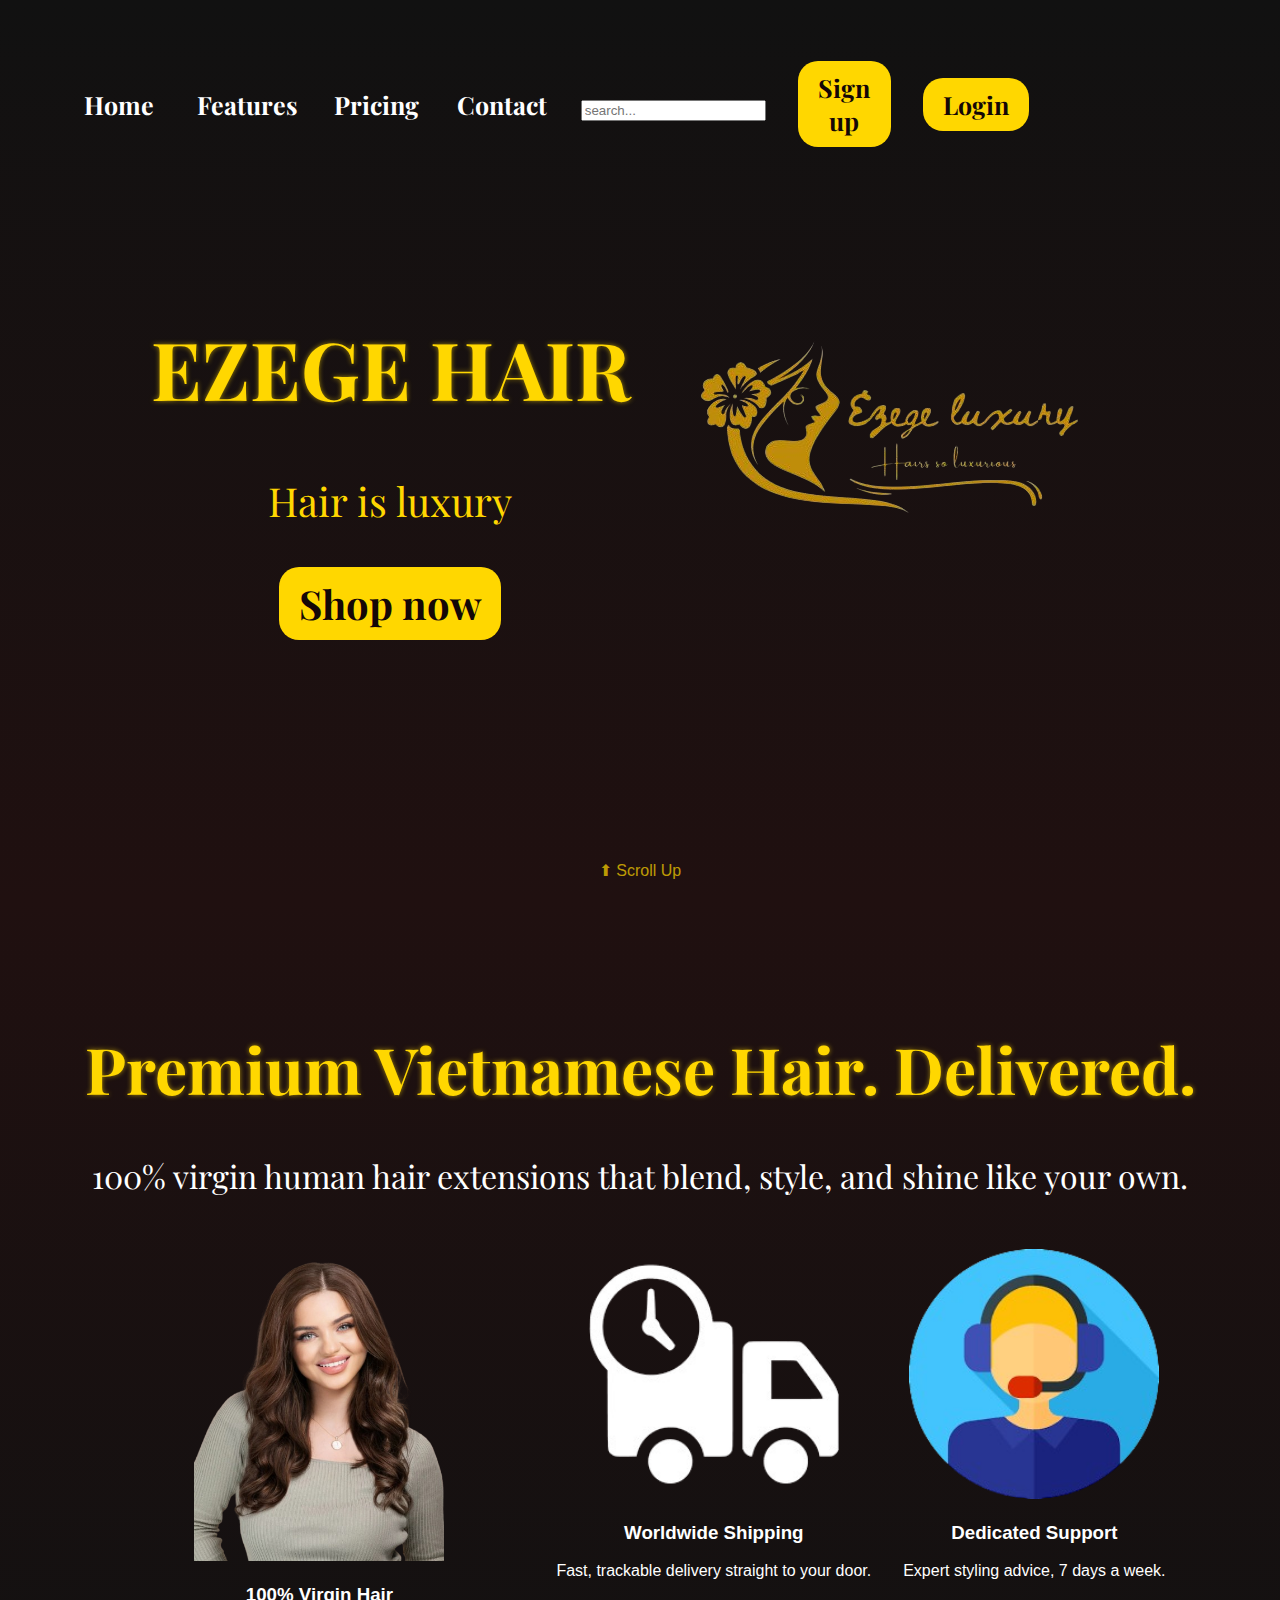
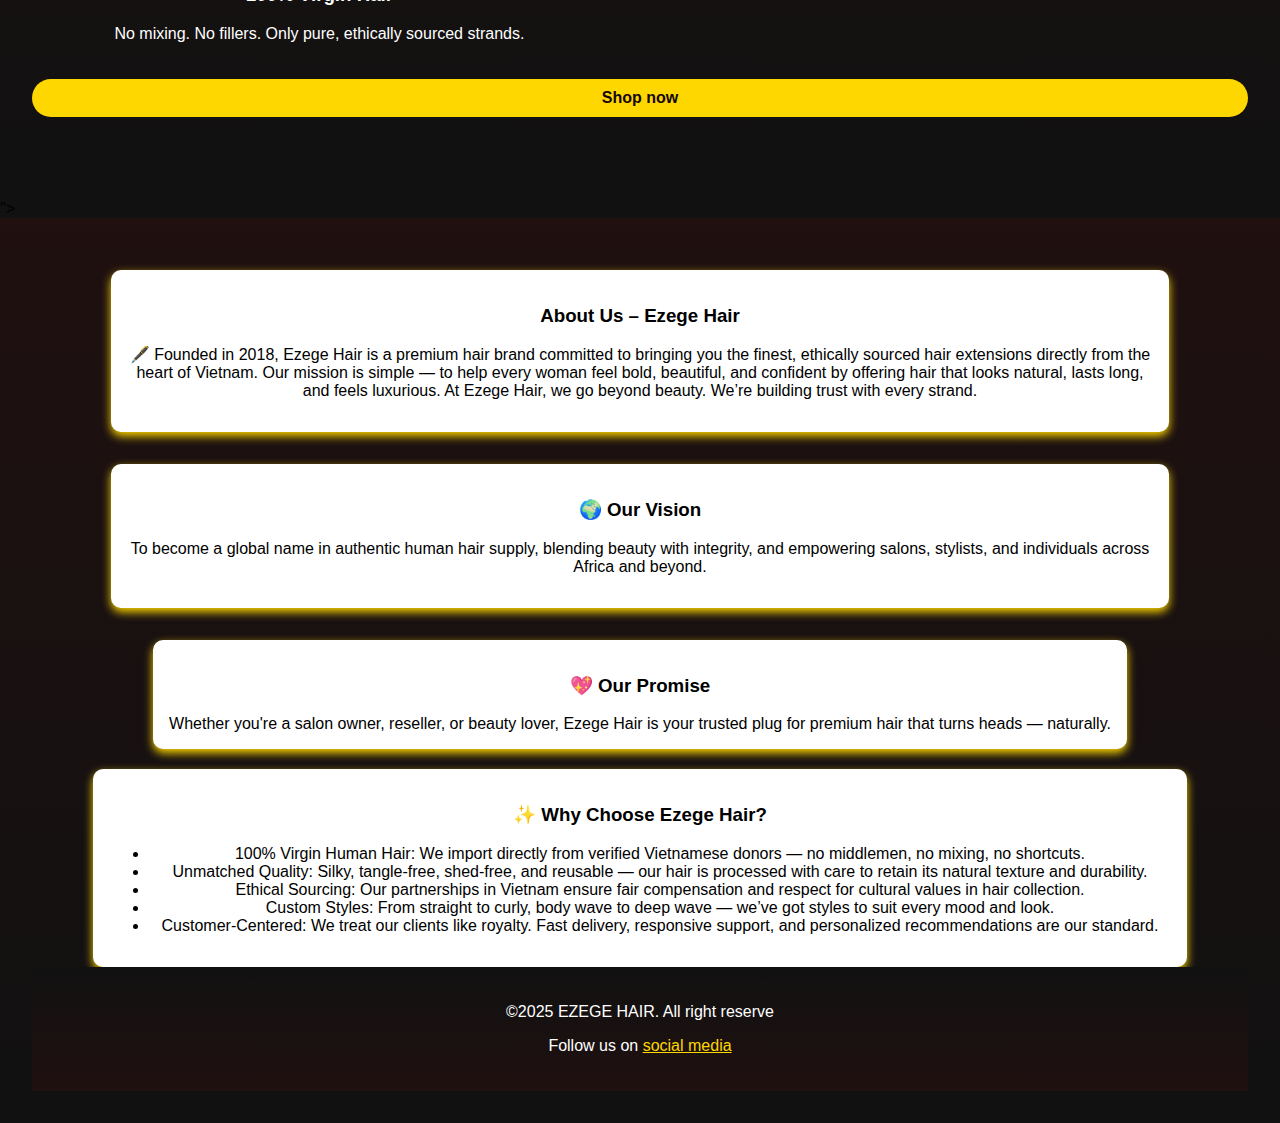
<file: hair website/Index.html>
<!DOCTYPE html>
<html lang="en">
<head>
    <meta charset="UTF-8">
    <meta name="viewport" content="width=device-width, initial-scale=1.0">
    <title> EZEGE HAIR</title>
    <LINk rel="stylesheet" href="hair.css">
    <link href="https://fonts.googleapis.com/css2?family=Cinzel+Decorative&display=swap" rel="stylesheet">
    <link href="https://fonts.googleapis.com/css2?family=Playfair+Display&display=swap" rel="stylesheet">
</head>
<body>
     <div id="top-section" class="section">
    <div class="ezege"><h1>EZEGE HAIR</h1>
    <P class="luxuryhair">Hair is luxury</P>
    <a href="http://127.0.0.1:3000/PRICING.HTML" class="cta-buttonn">Shop now</a></div>
    <img src="img/logo.png" alt="logo" class="logo">
  <nav class="main-nav">
  <input type="checkbox" id="menu-toggle" class="menu-toggle">
  <label for="menu-toggle" class="menu-icon">
    <span></span>
    <span></span>
    <span></span>
  </label>
  <ul class="nav-links">
    <li><a href="#">Home</a></li>
    <li><a href="http://127.0.0.1:3000/features.html">Features</a></li>
    <li><a href="http://127.0.0.1:3000/PRICING.HTML">Pricing</a></li>
    <li><a href="http://127.0.0.1:3000/contact.html">Contact</a></li>
    <li class="search-box"><input type="text" placeholder="search..." /></li>
    <li><a href="http://127.0.0.1:3000/Signup.html" class="cta-button">Sign up</a></li>
    <li><a href="http://127.0.0.1:3000/login.html" class="cta-button">Login</a></li>
  </ul>
</nav>

    </div>
    <div class="scroll-down">⬆ Scroll Up</div>
    <div id="first-section" class="section-r">
         <div class="premium"><h1>Premium Vietnamese Hair. Delivered.</h1><p>100% virgin human hair extensions that blend, style, and shine like your own.</p></div>
    <div class="features">
       <div class="feature">
    <img src="img/fgir-removebg-preview.png" alt="Quality Icon" class="pics2">
    <h3>100% Virgin Hair</h3>
    <p>No mixing. No fillers. Only pure, ethically sourced strands.</p>
  </div>
  <div class="feature">
    <img src="img/shipping-removebg-preview (1).png" alt="Shipping Icon" class="pics2">
    <h3>Worldwide Shipping</h3>
    <p>Fast, trackable delivery straight to your door.</p>
  </div>
  <div class="feature">
    <img src="img/support-removebg-preview.png" alt="Support Icon" class="pics2">
    <h3>Dedicated Support</h3>
    <p>Expert styling advice, 7 days a week.</p>
  </div> 
    </div>
<a href="http://127.0.0.1:3000/PRICING.HTML" class="cta-buttonn">Shop now</a></div>"></a>
    </div>
  <div id="second-section" class="section-r2">
  <Div class="card">
   <div class="just3">
     <section class="aboutus">
        <h3>About Us – Ezege Hair</h3>
        <p>🖋️ 
Founded in 2018, Ezege Hair is a premium hair brand committed to bringing you the finest, ethically sourced hair extensions directly from the heart of Vietnam. Our mission is simple — to help every woman feel bold, beautiful, and confident by offering hair that looks natural, lasts long, and feels luxurious.

At Ezege Hair, we go beyond beauty. We’re building trust with every strand.
</p></section>

<section class="ourvision">
<h3>🌍 Our Vision</h3>
<p>To become a global name in authentic human hair supply, blending beauty with integrity, and empowering salons, stylists, and individuals across Africa and beyond.</p>
</section>
<section class="ourpromise">
    <h3>💖 Our Promise</h3>
    Whether you're a salon owner, reseller, or beauty lover, Ezege Hair is your trusted plug for premium hair that turns heads — naturally.
</section>
</div>
<section class="whyus ">
    <h3>✨ Why Choose Ezege Hair? </h3>
    <p> <ul>
        <li>100% Virgin Human Hair: We import directly from verified Vietnamese donors — no middlemen, no mixing, no shortcuts.</li>
        <li>Unmatched Quality: Silky, tangle-free, shed-free, and reusable — our hair is processed with care to retain its natural texture and durability.</li>
        <li>Ethical Sourcing: Our partnerships in Vietnam ensure fair compensation and respect for cultural values in hair collection.</li>
        <li>Custom Styles: From straight to curly, body wave to deep wave — we’ve got styles to suit every mood and look.</li>
        <li>Customer-Centered: We treat our clients like royalty. Fast delivery, responsive support, and personalized recommendations are our standard.</li>
    </ul></p>
</section>
<Footer>
        <div class="footer">
            <p>&copy;2025 EZEGE HAIR. All right reserve</p>
            <p>Follow us on <a href="#" class="sm">social media</a></p>
        </div>
    </Footer>
</body>
</html>
</file>
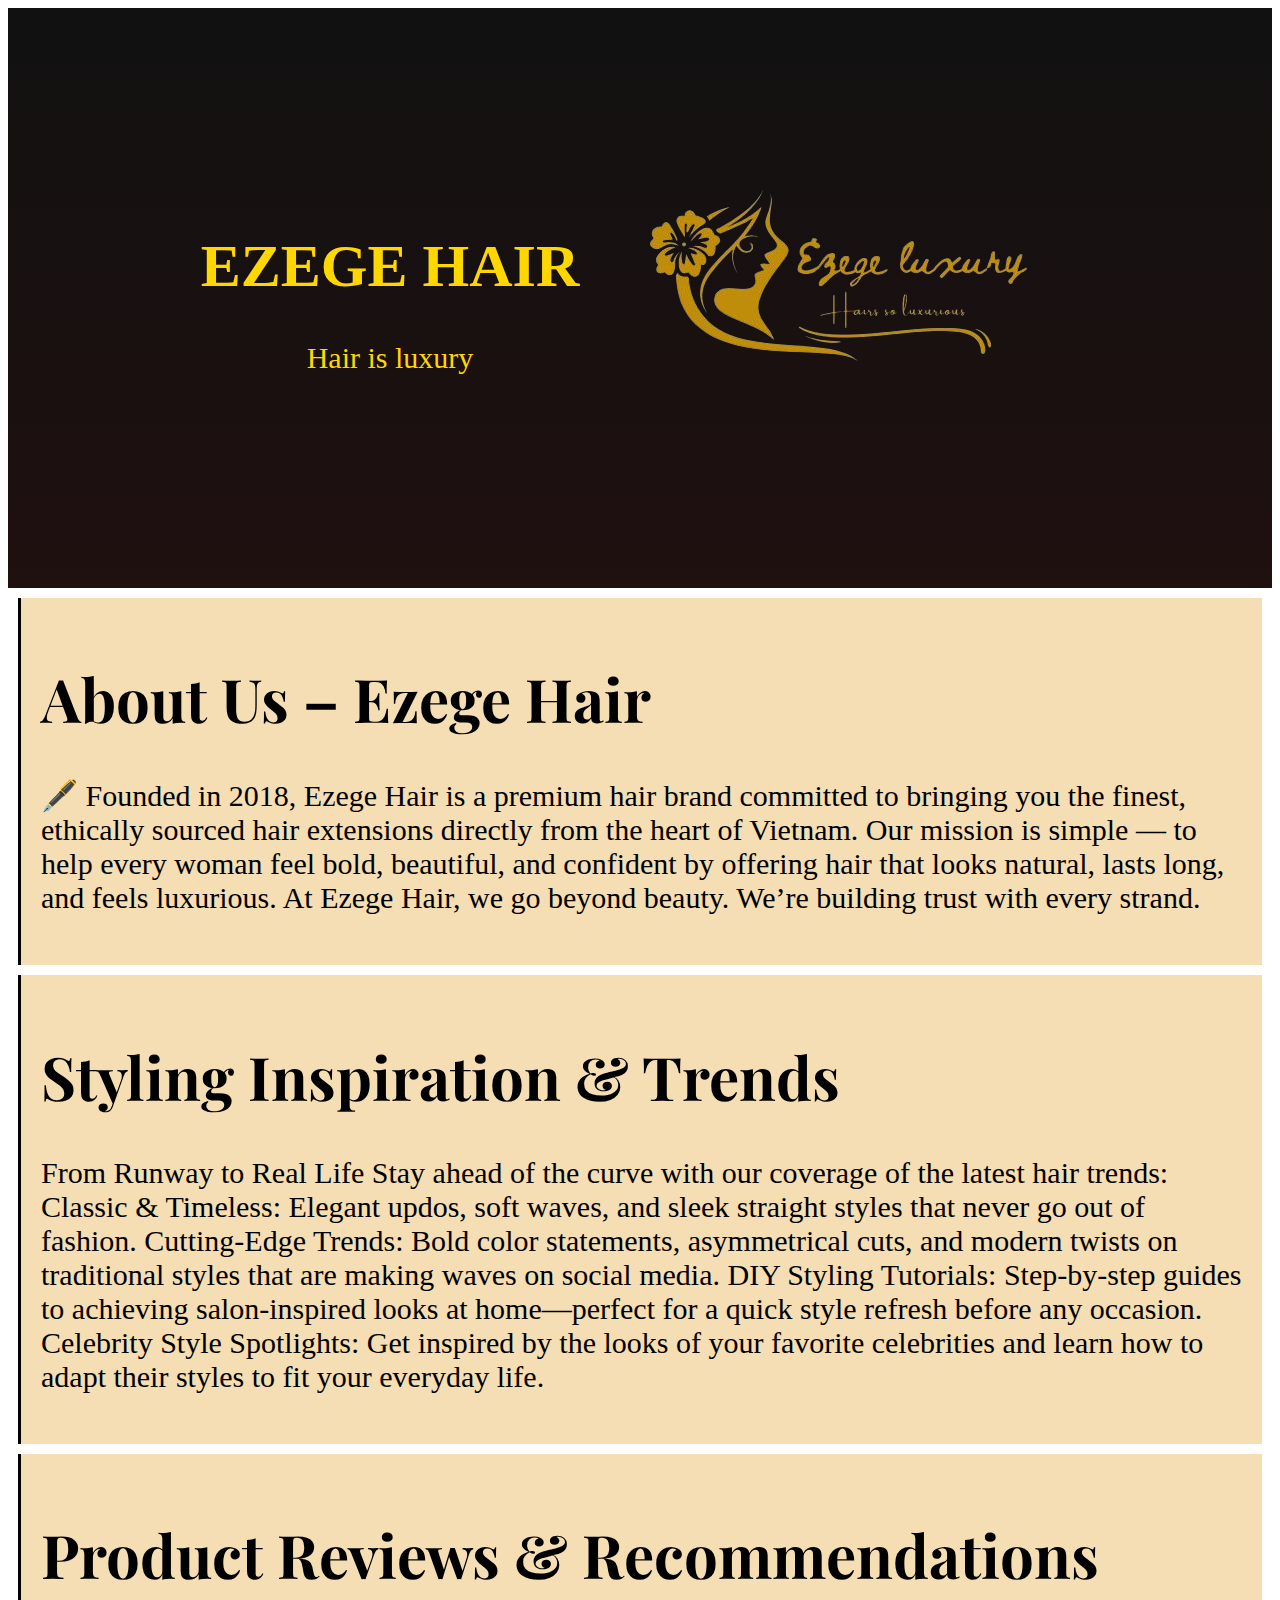
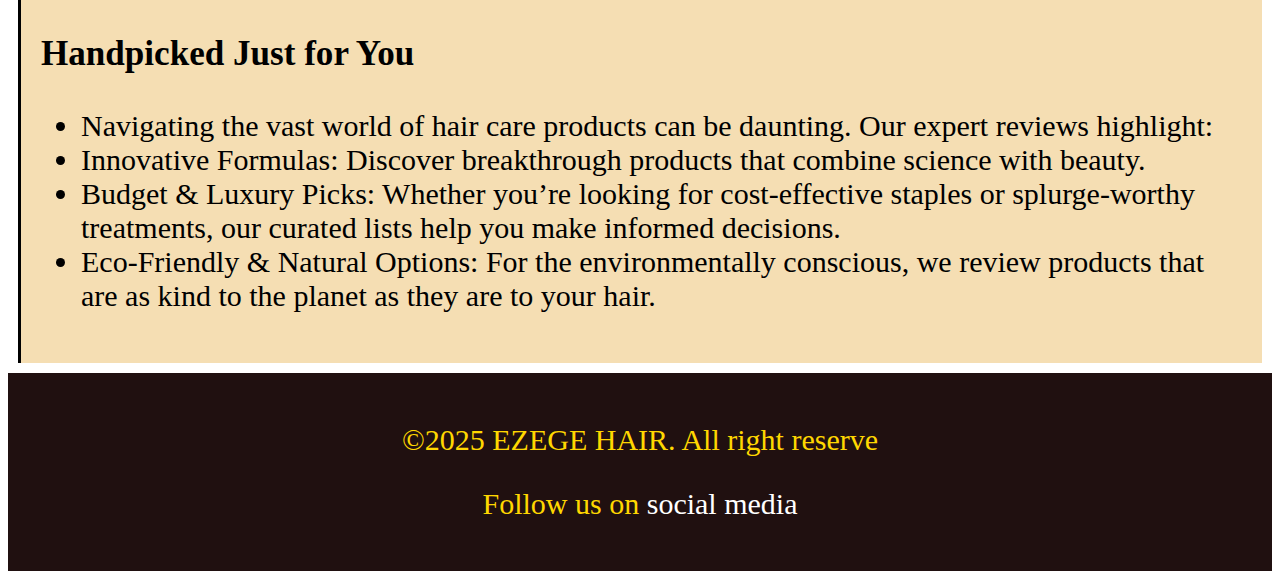
<file: hair website/features.html>
<!DOCTYPE html>
<html lang="en">
<head>
    <meta charset="UTF-8">
    <meta name="viewport" content="width=device-width, initial-scale=1.0">
    <title>Pricing</title>
    <link rel="stylesheet" href="features.css">
   <link href="https://fonts.googleapis.com/css2?family=Cinzel+Decorative&display=swap" rel="stylesheet">
   <link href="https://fonts.googleapis.com/css2?family=Playfair+Display&display=swap" rel="stylesheet">
</head>
<body>
    <HEader class="HEader" id="greenbody"> 
        <DIv class="text-group>">
        <H1 class="LOGO-TEXT">EZEGE HAIR</H1>
        <p class="Tagline">Hair is luxury </p>
        </DIv>
        <IMg src="img/logo.png" class="TOBINO"></IMg>
    </HEader>
        <MAIn>
             <section class="card">
        <h1>About Us – Ezege Hair</h1>
        <p>🖋️ 
Founded in 2018, Ezege Hair is a premium hair brand committed to bringing you the finest, ethically sourced hair extensions directly from the heart of Vietnam. Our mission is simple — to help every woman feel bold, beautiful, and confident by offering hair that looks natural, lasts long, and feels luxurious.

At Ezege Hair, we go beyond beauty. We’re building trust with every strand.
</p></section>
              <section class="card">
                <h1>Styling Inspiration & Trends</h1>
<p>From Runway to Real Life
Stay ahead of the curve with our coverage of the latest hair trends:

Classic & Timeless: Elegant updos, soft waves, and sleek straight styles that never go out of fashion.

Cutting-Edge Trends: Bold color statements, asymmetrical cuts, and modern twists on traditional styles that are making waves on social media.

DIY Styling Tutorials: Step-by-step guides to achieving salon-inspired looks at home—perfect for a quick style refresh before any occasion.

Celebrity Style Spotlights:
Get inspired by the looks of your favorite celebrities and learn how to adapt their styles to fit your everyday life.
              </p>
            </section>
            <section class="card">
               <h1>Product Reviews & Recommendations</h1>
<h3>Handpicked Just for You</h3>
<ul>
<li>Navigating the vast world of hair care products can be daunting. Our expert reviews highlight:</li>

<li>Innovative Formulas: Discover breakthrough products that combine science with beauty.</li>

<li>Budget & Luxury Picks: Whether you’re looking for cost-effective staples or splurge-worthy treatments, our curated lists help you make informed decisions.</li>

<li>Eco-Friendly & Natural Options: For the environmentally conscious, we review products that are as kind to the planet as they are to your hair.</li>
</ul>
            </section>

        </MAIn>

     <Footer>
        <div class="footer">
            <p>&copy;2025 EZEGE HAIR. All right reserve</p>
            <p>Follow us on <a href="#" class="sm">social media</a></p>
        </div>
    </Footer>
</body>
</html>
</file>
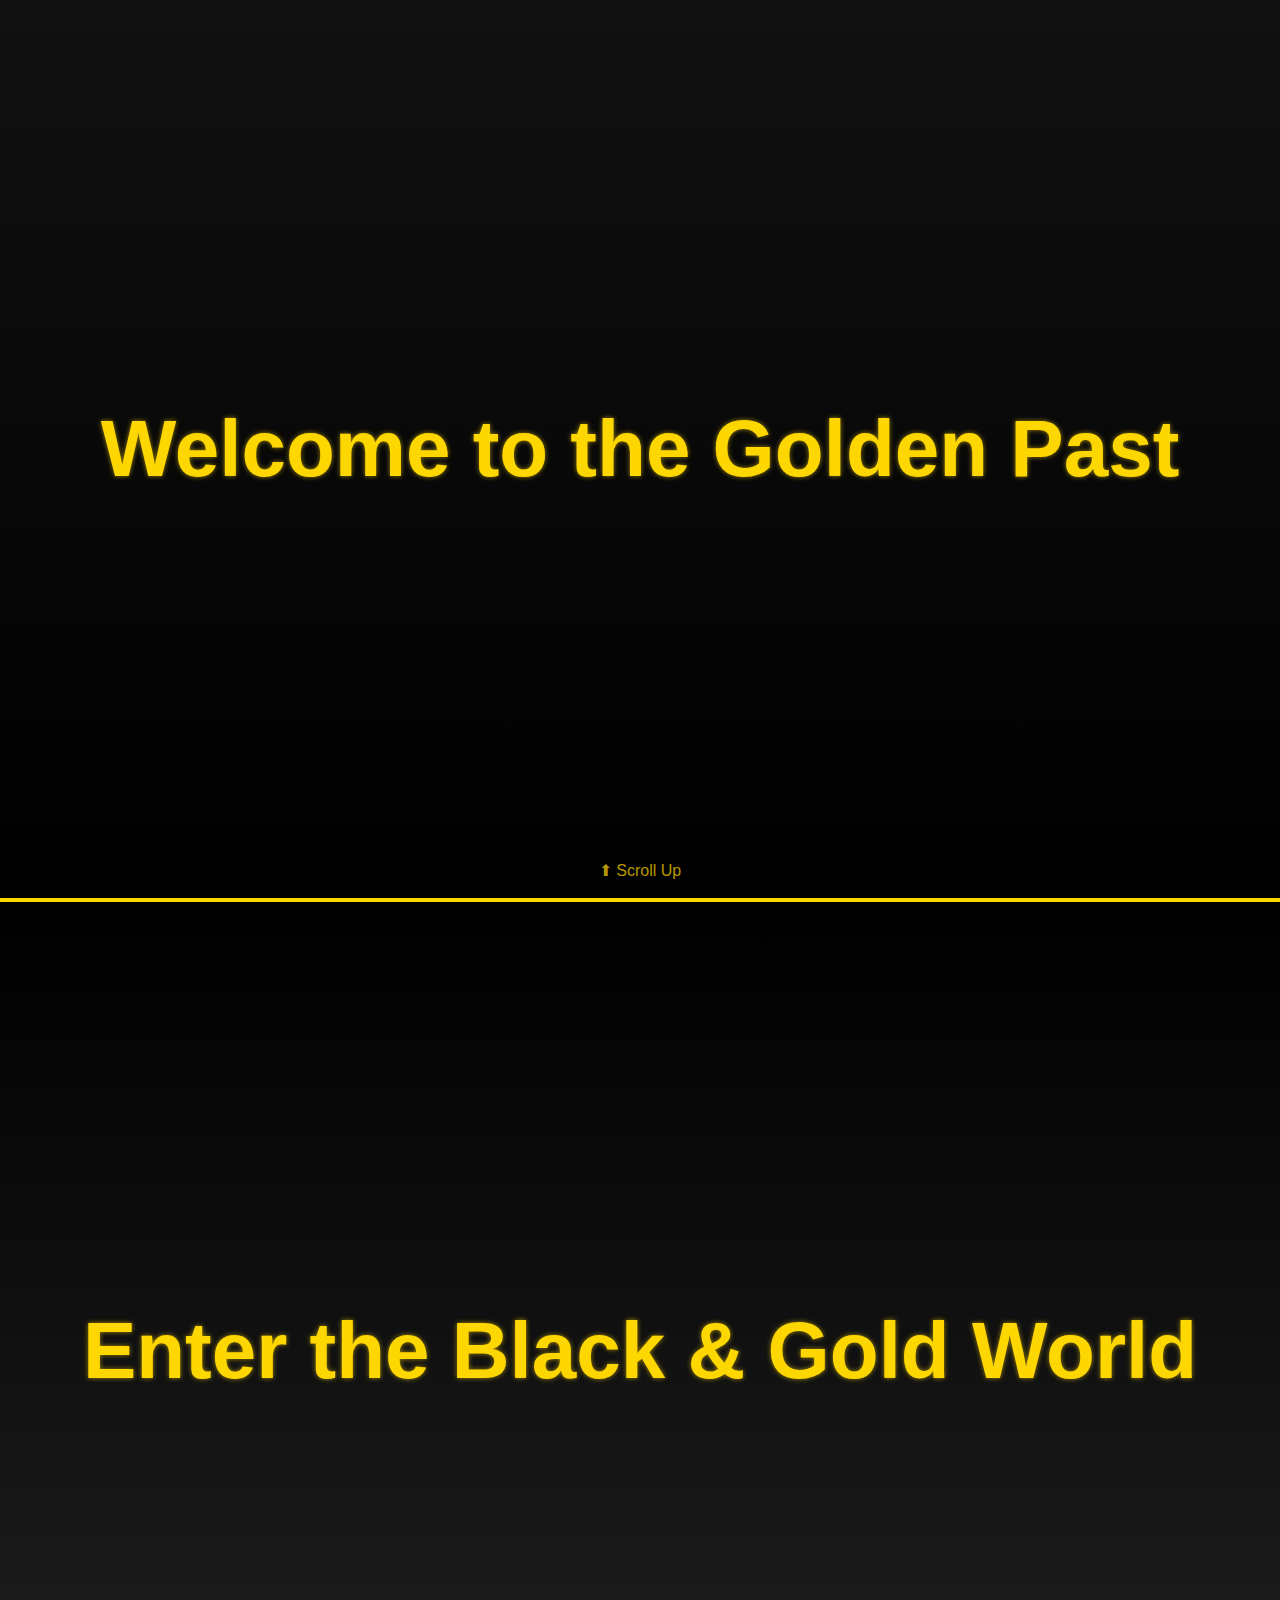
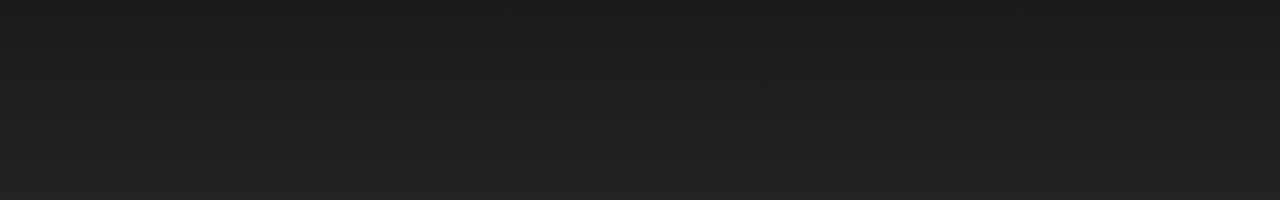
<file: hair website/h.html>
<!DOCTYPE html>
<html lang="en">
<head>
  <meta charset="UTF-8" />
  <meta name="viewport" content="width=device-width, initial-scale=1.0" />
  <title>Scroll Up Elegance</title>
  <style>
    * {
      margin: 0;
      padding: 0;
      box-sizing: border-box;
    }

    html, body {
      height: 100%;
      scroll-behavior: smooth;
      font-family: 'Segoe UI', sans-serif;
      color: gold;
      background-color: #000;
    }

    .section {
      height: 100vh;
      display: flex;
      align-items: center;
      justify-content: center;
      text-align: center;
      padding: 2rem;
    }

    #top-section {
      background: linear-gradient(to bottom, #111, #000);
      font-size: 2.5rem;
      border-bottom: 2px solid gold;
    }

    #first-section {
      background: linear-gradient(to top, #222, #000);
      font-size: 2.5rem;
      border-top: 2px solid gold;
    }

    h1 {
      color: gold;
      text-shadow: 0 0 5px rgba(255, 215, 0, 0.6);
    }

    .scroll-down {
      position: absolute;
      bottom: 20px;
      left: 50%;
      transform: translateX(-50%);
      font-size: 1rem;
      color: gold;
      opacity: 0.7;
    }
  </style>
</head>
<body>

  <!-- Section above, scroll UP to view this -->
  <div id="top-section" class="section">
    <h1>Welcome to the Golden Past</h1>
  </div>

  <!-- First thing visible on load -->
  <div id="first-section" class="section">
    <h1>Enter the Black & Gold World</h1>
    <div class="scroll-down">⬆ Scroll Up</div>
  </div>

  <script>
    window.onload = function() {
      document.getElementById("first-section").scrollIntoView();
    };
  </script>
</body>
</html>
</file>
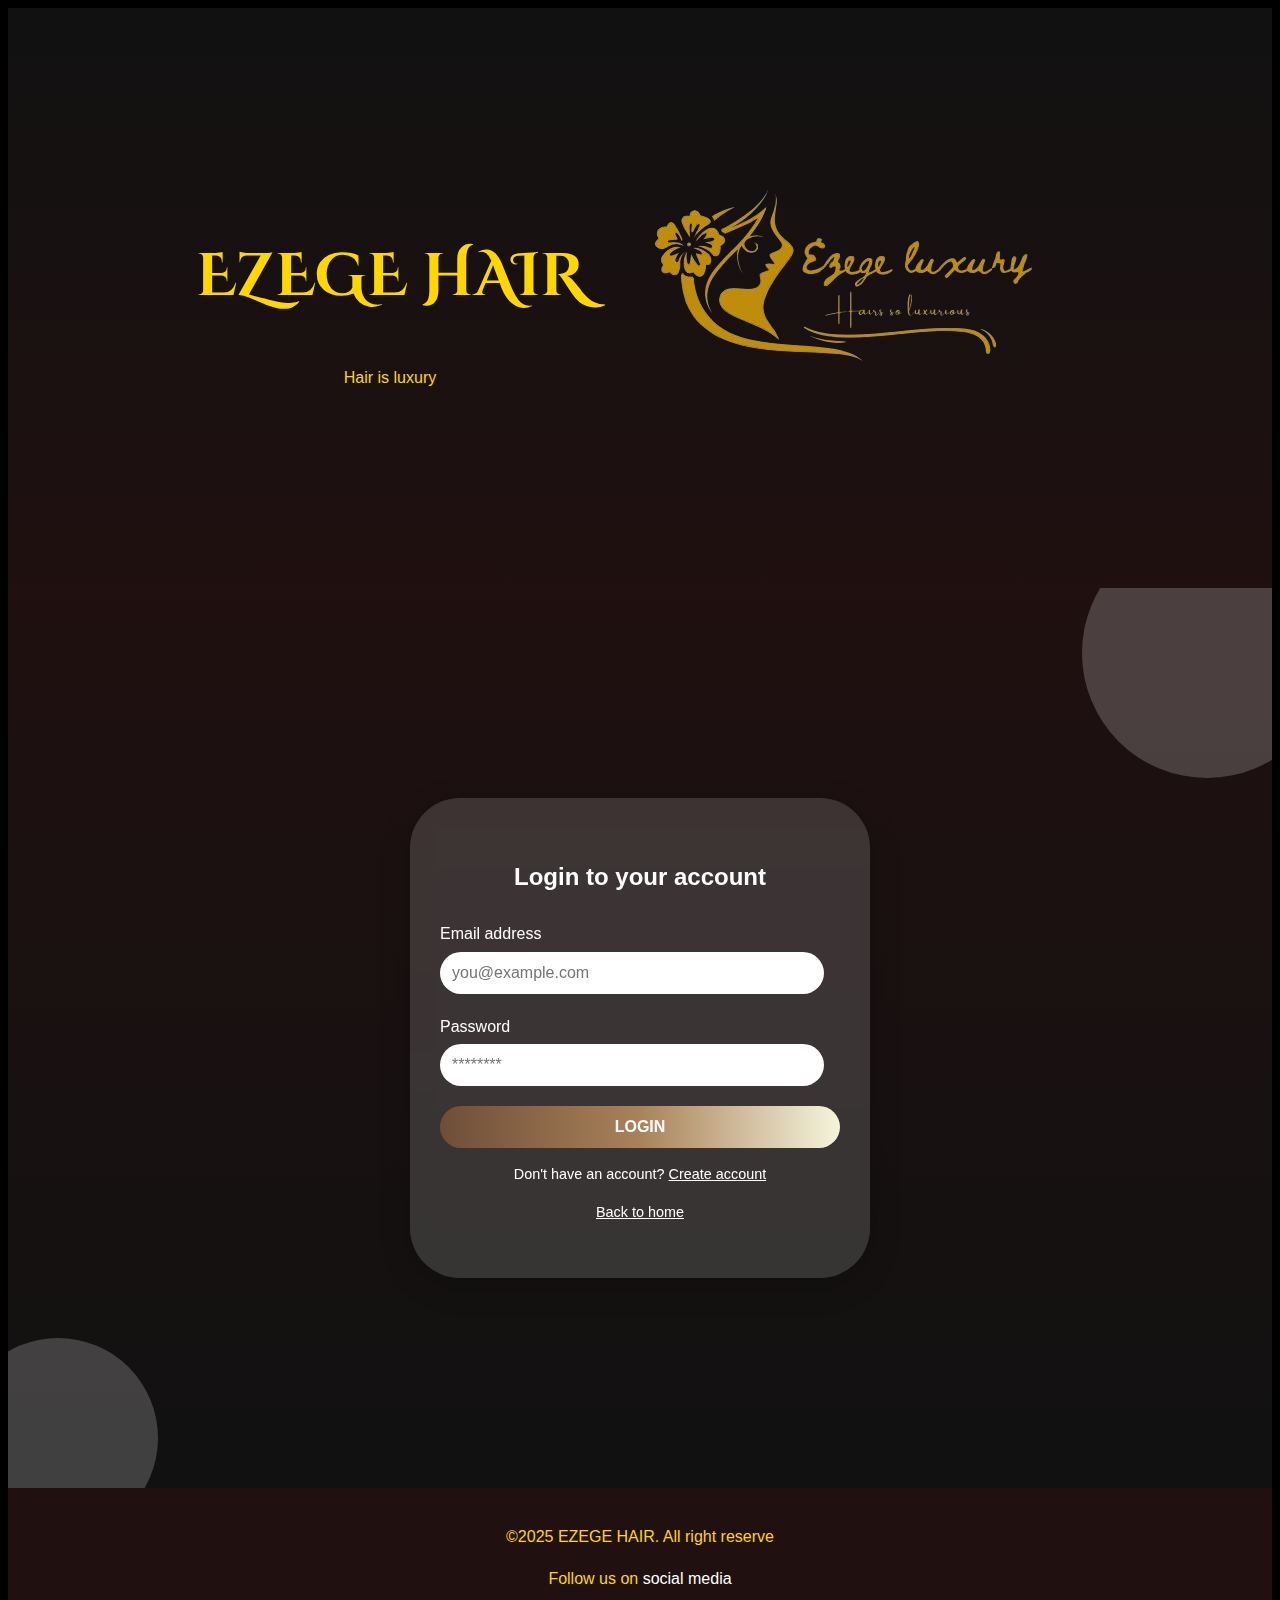
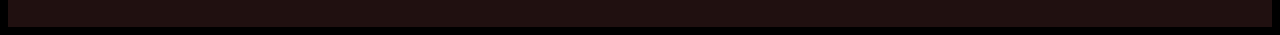
<file: hair website/login.html>
<!DOCTYPE html>
<html lang="en">
<head>
    <meta charset="UTF-8">
    <meta name="viewport" content="width=device-width, initial-scale=1.0">
    <title>Pricing</title>
    <link rel="stylesheet" href="signup.css">
   <link href="https://fonts.googleapis.com/css2?family=Cinzel+Decorative&display=swap" rel="stylesheet">
   <link href="https://fonts.googleapis.com/css2?family=Playfair+Display&display=swap" rel="stylesheet">
</head>
<body>
    <HEader class="HEader" id="greenbody"> 
        <DIv class="text-group>">
        <H1 class="LOGO-TEXT">EZEGE HAIR</H1>
        <p class="Tagline">Hair is luxury </p>
        </DIv>
        <IMg src="img/logo.png" class="TOBINO"></IMg>
    </HEader>
        <MAIn>
         <!-- Background Decorations -->
  <div class="circle one"></div>
  <div class="circle two"></div>
        <Section class="signup-container">
            <h2>Login to your account</h2>
            <form action="#" method="post">
                <label for="email">Email address</label>
                <input type="email" id="email" name="email" placeholder="you@example.com" required />
                <label for="password">Password</label>
                <input type="password" id="password" name="Password" placeholder="********" required/> 
                <button type="submit"> LOGIN</button>
            </form>
            <Div class="back-home">
                <p>Don't have an account? <a href="http://127.0.0.1:3000/Signup.html">Create account</a></p>
                <p><a href="http://127.0.0.1:3000/Hair.html">Back to home</a></p>
            </Div>
        </Section>
    </MAIn>

     <Footer>
        <div class="footer">
            <p>&copy;2025 EZEGE HAIR. All right reserve</p>
            <p>Follow us on <a href="#" class="sm">social media</a></p>
        </div>
    </Footer>
</body>
</html>
</file>
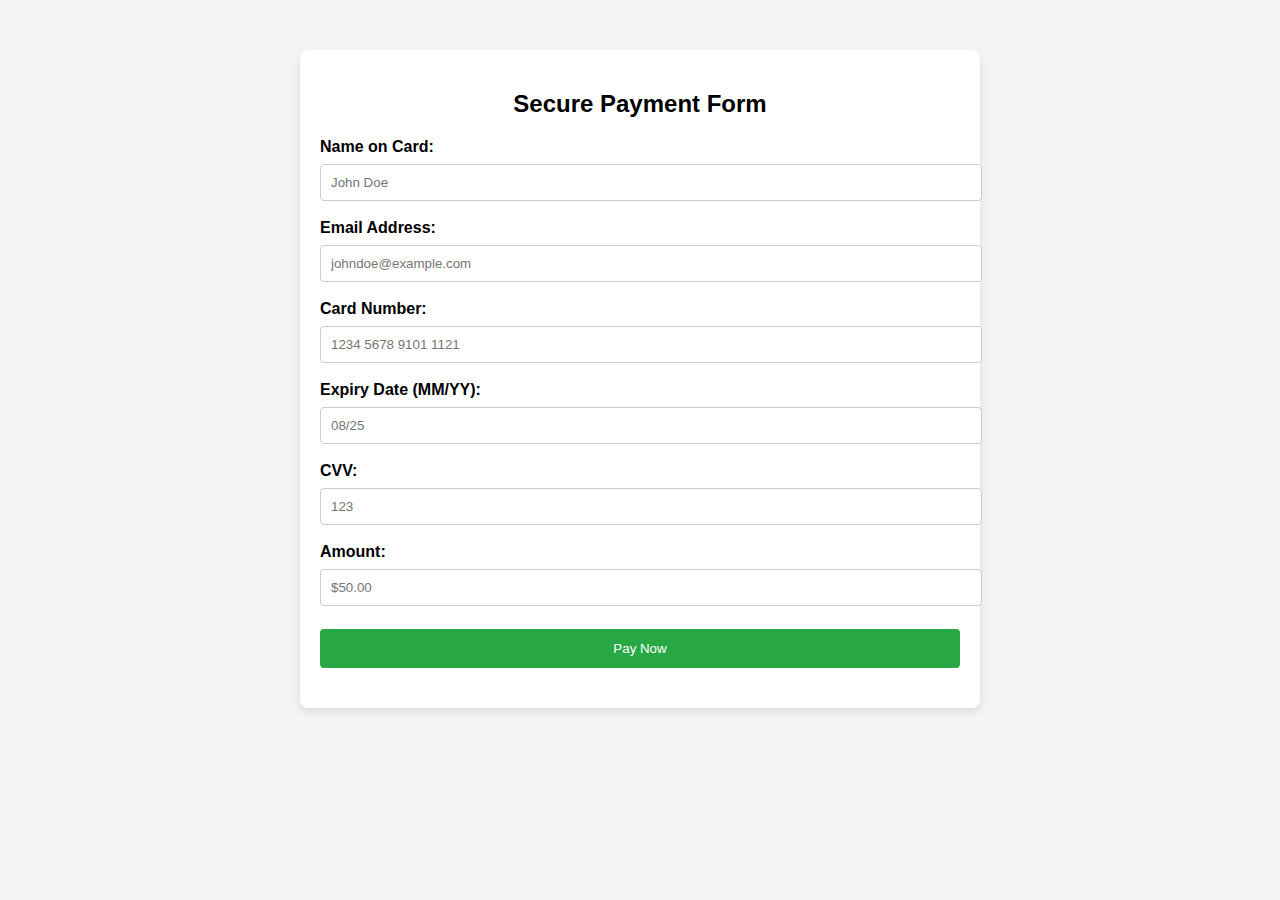
<file: hair website/Payment code.html>
<!DOCTYPE html><html lang="en">
<head>
    <meta charset="UTF-8">
    <meta name="viewport" content="width=device-width, initial-scale=1.0">
    <title>Payment System</title>
    <style>
        body {
            font-family: Arial, sans-serif;
            margin: 0;
            padding: 0;
            background-color: #f4f4f4;
        }
        .container {
            width: 50%;
            margin: 50px auto;
            background-color: #fff;
            padding: 20px;
            border-radius: 8px;
            box-shadow: 0 4px 8px rgba(0, 0, 0, 0.1);
        }
        h2 {
            text-align: center;
        }
        label {
            margin-top: 10px;
            display: block;
            font-weight: bold;
        }
        input[type="text"], input[type="email"], input[type="number"] {
            width: 100%;
            padding: 10px;
            margin: 8px 0;
            border: 1px solid #ccc;
            border-radius: 4px;
        }
        button {
            width: 100%;
            padding: 12px;
            background-color: #28a745;
            color: #fff;
            border: none;
            border-radius: 4px;
            cursor: pointer;
            margin-top: 15px;
        }
        button:hover {
            background-color: #218838;
        }
        .confirmation {
            text-align: center;
            margin-top: 20px;
            font-size: 1.2em;
            color: #28a745;
            font-weight: bold;
        }
    </style>
</head>
<body>
    <div class="container">
        <h2>Secure Payment Form</h2>
        <form>
            <label for="name">Name on Card:</label>
            <input type="text" id="name" placeholder="John Doe" required><label for="email">Email Address:</label>
        <input type="email" id="email" placeholder="johndoe@example.com" required>

        <label for="card-number">Card Number:</label>
        <input type="number" id="card-number" placeholder="1234 5678 9101 1121" required>

        <label for="expiry">Expiry Date (MM/YY):</label>
        <input type="text" id="expiry" placeholder="08/25" required>

        <label for="cvv">CVV:</label>
        <input type="number" id="cvv" placeholder="123" required>

        <label for="amount">Amount:</label>
        <input type="number" id="amount" placeholder="$50.00" required>

        <button type="submit">Pay Now</button>
    </form>
    <div class="confirmation" id="confirmation-message"></div>
</div>
</body>
</html>
</file>
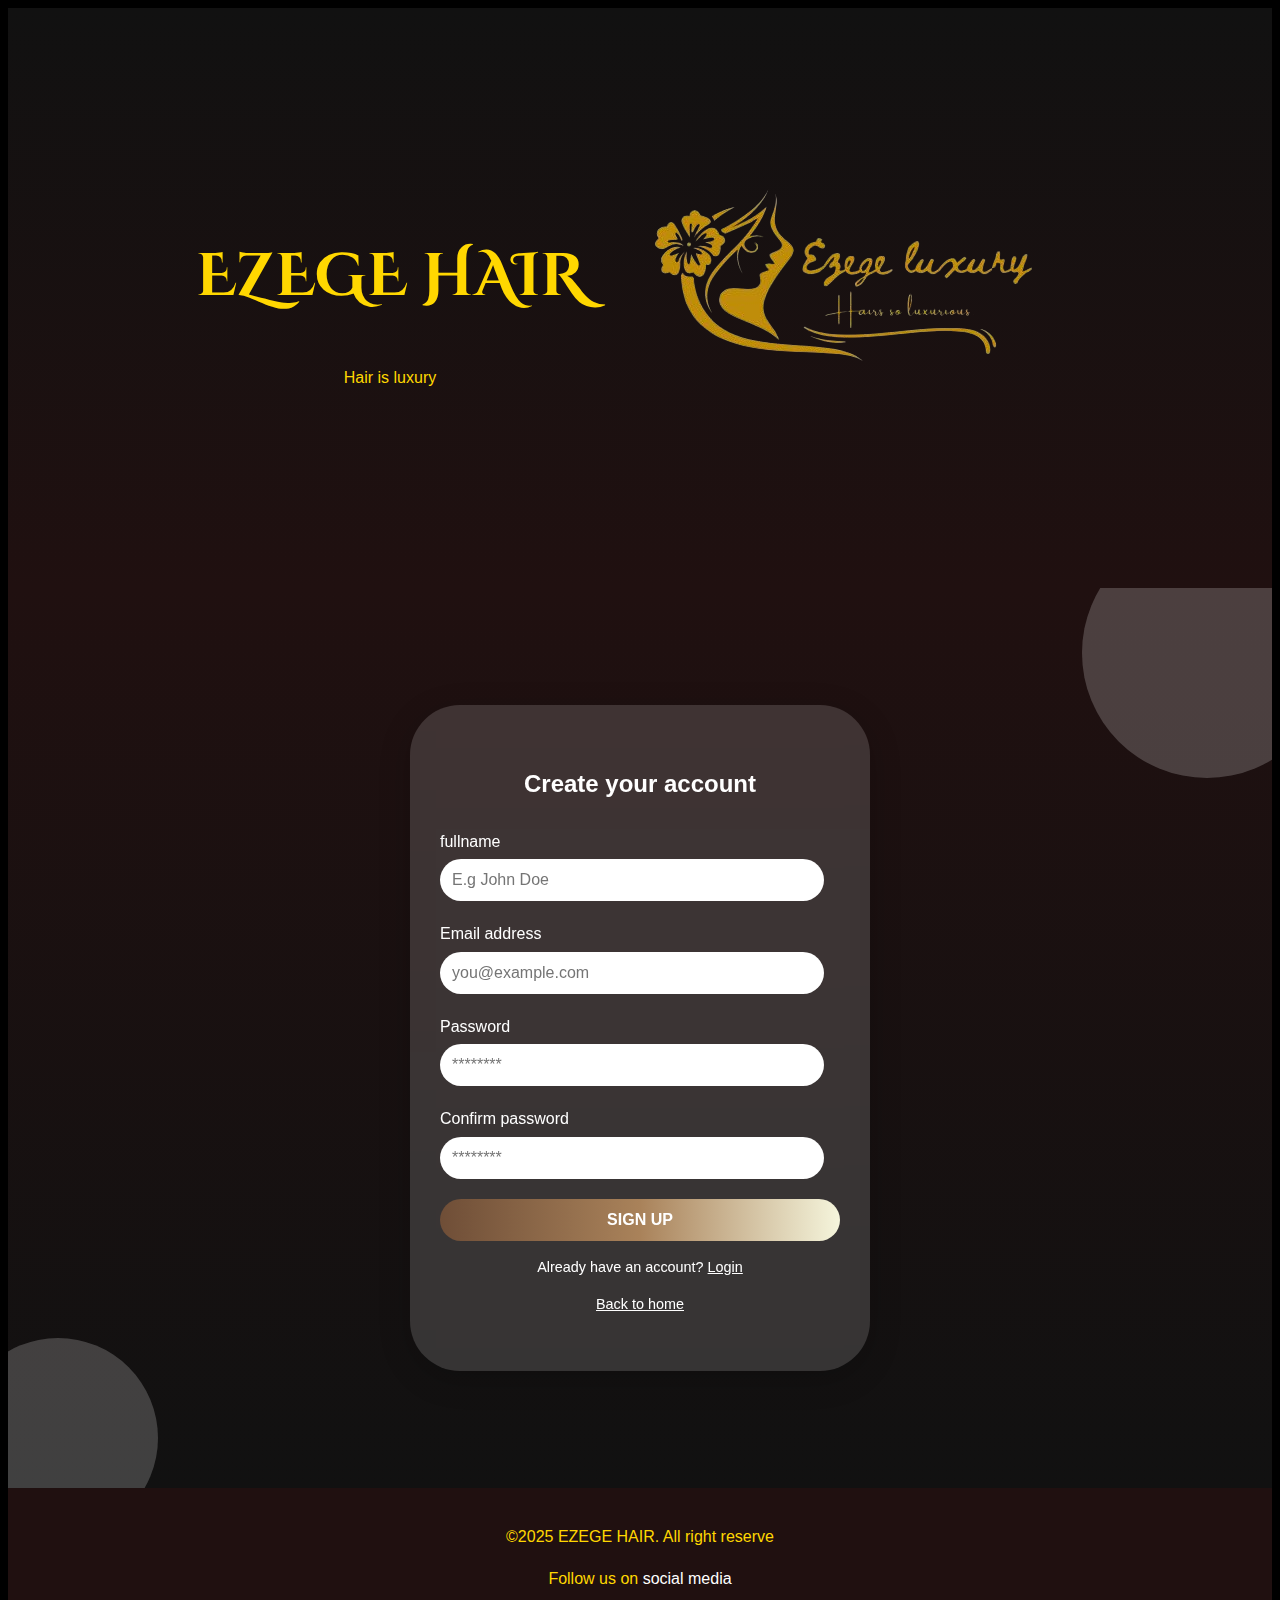
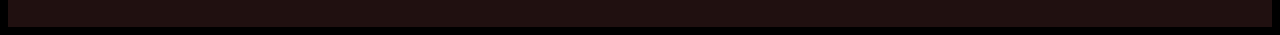
<file: hair website/Signup.html>
<!DOCTYPE html>
<html lang="en">
<head>
    <meta charset="UTF-8">
    <meta name="viewport" content="width=device-width, initial-scale=1.0">
    <title>Pricing</title>
    <link rel="stylesheet" href="signup.css">
   <link href="https://fonts.googleapis.com/css2?family=Cinzel+Decorative&display=swap" rel="stylesheet">
   <link href="https://fonts.googleapis.com/css2?family=Playfair+Display&display=swap" rel="stylesheet">
</head>
<body>
    <HEader class="HEader" id="greenbody"> 
        <DIv class="text-group>">
        <H1 class="LOGO-TEXT">EZEGE HAIR</H1>
        <p class="Tagline">Hair is luxury </p>
        </DIv>
        <IMg src="img/logo.png" class="TOBINO"></IMg>
    </HEader>
        <MAIn>
         <!-- Background Decorations -->
  <div class="circle one"></div>
  <div class="circle two"></div>
        <Section class="signup-container">
            <h2>Create your account</h2>
            <form action="#" method="post">
                <label for="Fullname">fullname</label>
                <Input type="text" id="Fullname" name="Fullname" placeholder="E.g John Doe" required=></Input>
                <label for="email">Email address</label>
                <input type="email" id="email" name="email" placeholder="you@example.com" required />
                <label for="password">Password</label>
                <input type="password" id="password" name="Password" placeholder="********" required/> 
                <Label form="confirm email"> Confirm password</Label>
                <input type="password" id="confirm" name="confirm" placeholder="********" required >
                <button type="submit"> SIGN UP</button>
            </form>
            <Div class="back-home">
                <p>Already have an account? <a href=http://127.0.0.1:3000/login.html>Login</a></p>
                <p><a href="http://127.0.0.1:3000/Hair.html">Back to home</a></p>
            </Div>
        </Section>
    </MAIn>

     <Footer>
        <div class="footer">
            <p>&copy;2025 EZEGE HAIR. All right reserve</p>
            <p>Follow us on <a href="#" class="sm">social media</a></p>
        </div>
    </Footer>
</body>
</html>
</file>
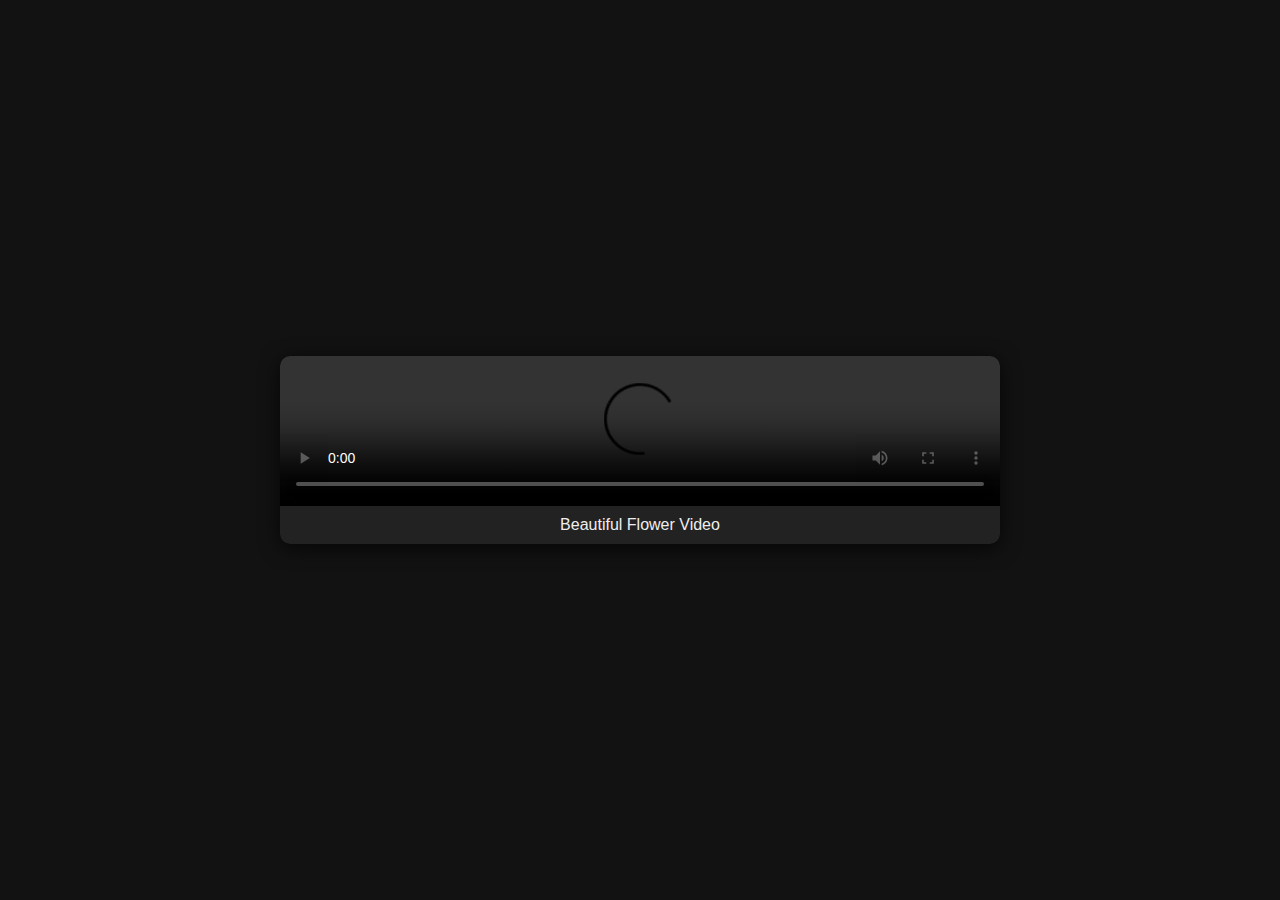
<file: hair website/video.html>
<!DOCTYPE html>
<html lang="en">
<head>
<meta charset="UTF-8" />
<meta name="viewport" content="width=device-width, initial-scale=1" />
<title>Simple Video Player</title>
<style>
  body {
    display: flex;
    justify-content: center;
    align-items: center;
    height: 100vh;
    background: #121212;
    margin: 0;
    font-family: Arial, sans-serif;
  }
  .video-container {
    width: 80%;
    max-width: 720px;
    box-shadow: 0 4px 20px rgba(0,0,0,0.7);
    border-radius: 10px;
    overflow: hidden;
    background: #000;
  }
  video {
    width: 100%;
    height: auto;
    display: block;
  }
  .caption {
    color: #eee;
    background: #222;
    padding: 10px;
    text-align: center;
  }
</style>
</head>
<body>
  <div class="video-container">
    <video controls autoplay loop>
      <source src="https://interactive-examples.mdn.mozilla.net/media/cc0-videos/flower.webm" type="video/webm" />
      <source src="https://interactive-examples.mdn.mozilla.net/media/cc0-videos/flower.mp4" type="video/mp4" />
      Your browser does not support the video tag.
    </video>
    <div class="caption">Beautiful Flower Video</div>
  </div>
</body>
</html>
</file>
<file: hair website/hair.css>
* 
    * {
  box-sizing: border-box;
}
html, body {
  height: 100%;
  scroll-behavior: smooth;
  font-family: 'Segoe UI', sans-serif;
  background-color: #000;
  margin: 0;
  padding: 0;
    background: linear-gradient(to bottom, #111, #201010);
}

#top-section {
      font-size: 2.5rem;
      font-family: 'Playfair Display', serif;;
    }
.section {
      min-height: 100vh;
      display: flex;
      align-items: center;
      justify-content: center;
      text-align: center;
      padding: 2rem;
    }
  .section-r, .section-r2 {
  min-height: 100vh;
  display: flex;
  flex-direction: column;
  justify-content: center;
  text-align: center;
  padding: 2rem;
    background: linear-gradient(to top, #111, #201010);
  }
.nav-links{
  display: flex;
  flex-direction: row;
  gap: 3rem;
}
#first-section, #second-section {
  color: white;
  padding: 2rem;

}

.cta-button, .cta-buttonn {
  background-color: gold;
  color: rgb(20, 7, 7);
  padding: 10px 20px;
  text-decoration: none;
  font-weight: bold;
  border-radius: 20px;
  transition: color 0.3s ease, transform 0.3s ease;
  display: inline-block;
}
.cta-button:hover, .cta-buttonn:hover {
  background-color: black;
  color: white;
  transform: scale(1.1);
}
h1 {
  color: gold;
  text-shadow: 0 0 5px rgba(255, 215, 0, 0.6);
}
.luxuryhair {
  color: gold;
}
.premium {
  font-size: 2rem;
  font-family: 'Playfair Display', serif;
}

/* Scroll indicator */
.scroll-down {
  position: absolute;
  bottom: 20px;
  left: 50%;
  transform: translateX(-50%);
  font-size: 1rem;
  color: gold;
  opacity: 0.7;
}

/* Navigation bar */
nav {
  background-color: transparent;
  padding: 10px;
  width: 100%;
  position: absolute;  
  top: 0;
  left: 0;
  padding: 1rem 2rem;
  z-index: 1000;
  display: flex;
  justify-content: flex-start;  
  align-items: center;
}
}
nav ul {
  list-style: none;
  display: flex;
  flex-wrap: wrap;
  justify-content: center;
  gap: 2rem;
  font-size: 1rem;
  padding: 0;
  margin: 0;
}
nav ul li a {
  color: white;
  text-decoration: none;
  font-weight: bold;
  transition: color 0.3s ease, transform 0.3s ease;
  display: inline-block;
}
nav ul li a:hover {
  color: gold;
  transform: scale(1.1);
  box-shadow: 0 0 10px gold;
}
.nav-links {
  display: flex;
  flex-direction: row;       
  align-items: center;
  justify-content: flex-start; 
  gap: 2rem;
  list-style: none;
  font-size: 25px;
  width: auto;
  position: static;
  
}
   .nav-links li,
   .search-box,
   .cta-button {
        text-align: center;
        width: 100%;
        margin: 10px 0;
        flex-direction: row;
      }
      .menu-toggle{
      display: none;
      }
      .menu-icon{
        width: 30px;
        cursor: pointer;
        display: flex;
        flex-direction: column;
        gap: 5px;
      }
      .menu-icon span {
        height: 4px;
        background: white;

      }
      .menu-toggle:checked + .menu-icon + .nav-links {
        display: flex;
      }
      .menu-container{
        position: fixed;
        top: 10px;
        right: 10px;
        z-index: 1000;
      }
   @media (min-width: 901px) {
  .menu-toggle,
  .menu-icon {
    display: none;
  }

/* Flex layout for features and content */
.just3, .features {
  display: flex;
  flex-wrap: wrap;
  gap: 2em;
  justify-content: center;
  padding: 20px;
}

/* Responsive image sizing */
.pics2 {
  max-width: 100%;
  height: auto;
  width: 250px;
}

/* Info blocks */
.aboutus, .ourvision, .ourpromise, .whyus {
  background: white;
  margin: auto;
  padding: 1rem;
  color: black;
  box-shadow: 0 4px 10px gold;
  border-radius: 10px;
  max-width: 90%;
}

/* Footer */
footer {
  background: linear-gradient(to bottom, #111, #201010);
  padding: 20px;
  color: white;
  text-align: center;
  width: 100%;
}
.sm {
  color: gold;
}

/* Responsive behavior */
@media (max-width: 768p`.x) {
  nav ul {
    flex-direction: column;
    align-items: center;
    gap: 1rem;
  }

  .premium {
    font-size: 1.5rem;
  }

  .pics2 {
    width: 80%;
    height: auto;
  }

  .just3 {
    flex-direction: column;
  }

  .section, .section-r, .section-r2 {
    padding: 1rem;
  }
}
.main-nav {

}
</file>
<file: hair website/features.css>
body{
    font-size: 30px;
 }
 body{
    background-color: white
 }
 header{ 
      display: flex;
      align-items: center;
         background: linear-gradient(to bottom, #111, #201010);
        color: gold;
        padding: 40px;
        text-align: center;
        justify-content: center;
    }
    footer{
        background-color:  #201010;
        padding: 20px;
        color: gold;
       text-align: center;}
    .sm{
      color: white;
      text-decoration: none; 
    }
    .card{
        background:wheat;
        padding: 20px;
        margin: 10px;
        border-left: solid;
    }
main h1{
    font-family: 'Playfair Display', serif;;
}
.mypics{
    height: 70px;
}
</file>
<file: hair website/signup.css>
body{  background-color: #000;
        font-family: Arial, Helvetica, sans-serif;
        line-height: 1.6;
        color: black;
    }
    header{ 
      display: flex;
      align-items: center;
         background: linear-gradient(to bottom, #111, #201010);
        color: gold;
        padding: 40px;
        text-align: center;
        justify-content: center;
    }
.LOGO-TEXT{
      font-family: 'Cinzel Decorative', cursive;
      font-size: 60px;

    }
     main{
   background:  linear-gradient(to top, #111, #201010);;
      height: 100vh;
      display: flex;
      justify-content: center;
      align-items: center;
      overflow: hidden;
      position: relative;
    }
     .circle {
      position: absolute;
      border-radius: 50%;
      background: rgba(255, 255, 255, 0.2);
      z-index: 0;
    }

    .circle.one {
      width: 250px;
      height: 250px;
      top: -60px;
      right: -60px;
    }

    .circle.two {
      width: 200px;
      height: 200px;
      bottom: -50px;
      left: -50px;
    }
    .signup-container{
       position: relative;
      z-index: 1;
      background: rgba(255, 255, 255, 0.15);
      backdrop-filter: blur(10px);
      border-radius: 50px;
      padding: 40px 30px;
      box-shadow: 0 8px 32px rgba(0, 0, 0, 0.2);
      width: 100%;
      max-width: 400px;
      color: #fff;
    }
    .signup-container h2{
      text-align: center;
      margin-bottom: 25px;
      font-weight: 600;
    }
    .signup-container label{
      font-weight: 500;
      margin-bottom: 5px;
      display: block;
    }
    .signup-container input{
      width: 90%;
      padding: 12px;
      margin-bottom: 20px;
      border: none;
      border-radius: 50px;
      outline: none;
      font-size: 1rem;
      transition: 0.3s;
    }
    .signup-container input:focus{
       box-shadow: 0 0 5px rgba(255, 255, 255, 0.8);
      background-color: rgba(255, 255, 255, 0.1);
    }
    .signup-container button{
      width: 100%;
      padding: 12px;
      border: none;
      border-radius: 50px;
    background: linear-gradient(to right, #6f4e37, #a9825a, #f5f5dc);
      color: #fff;
      font-size: 1rem;
      font-weight: bold;
      cursor: pointer;
      transition: background 0.3s;
    }
    .signup-container button:hover{
      background: linear-gradient(to bottom, #6f4e37, #f5f5dc);
    }
     .back-home {
      margin-top: 15px;
      text-align: center;
      font-size: 0.9rem;
    }

    .back-home a {
      color: #ffffff;
      text-decoration: underline;
    }

    .back-home a:hover {
      text-decoration: none;
    }
footer{
        background-color:  #201010;
        padding: 20px;
        color: gold;
       text-align: center;}
    .sm{
      color: white;
      text-decoration: none;
    }
</file>
